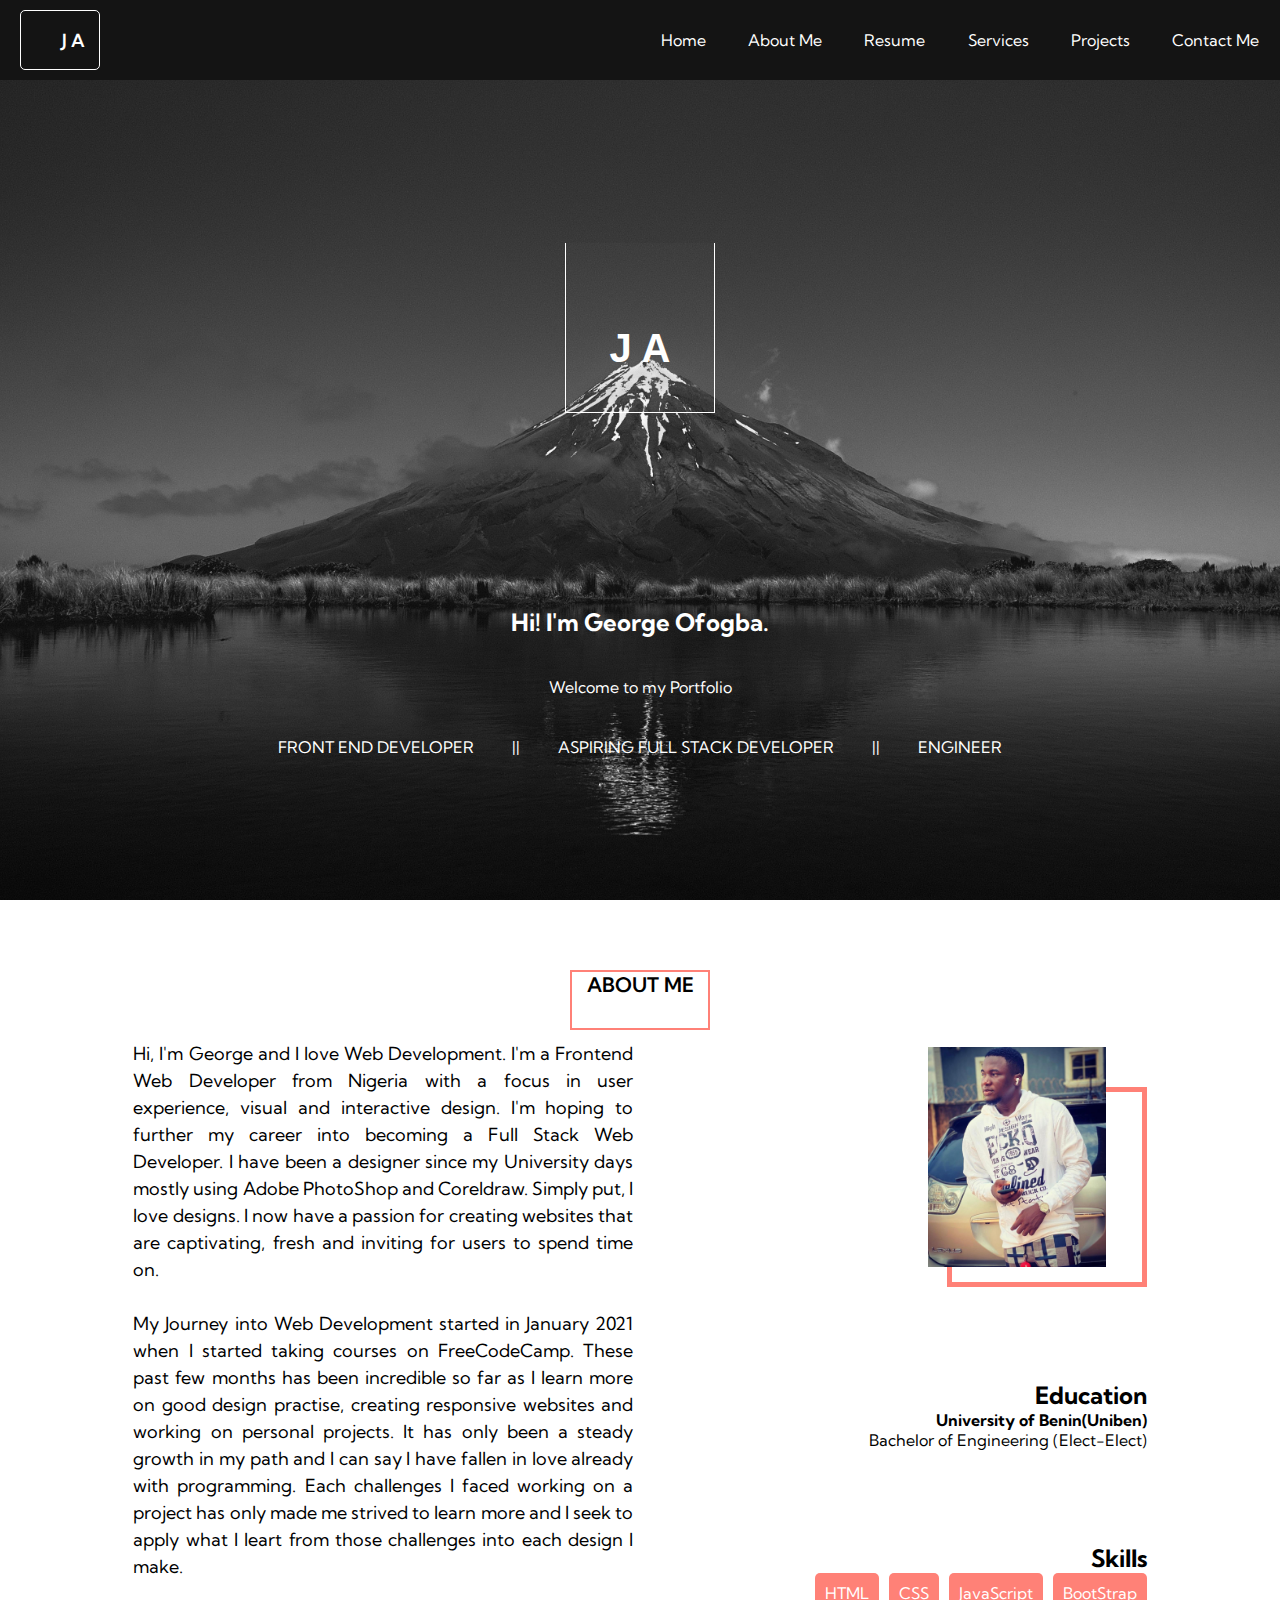
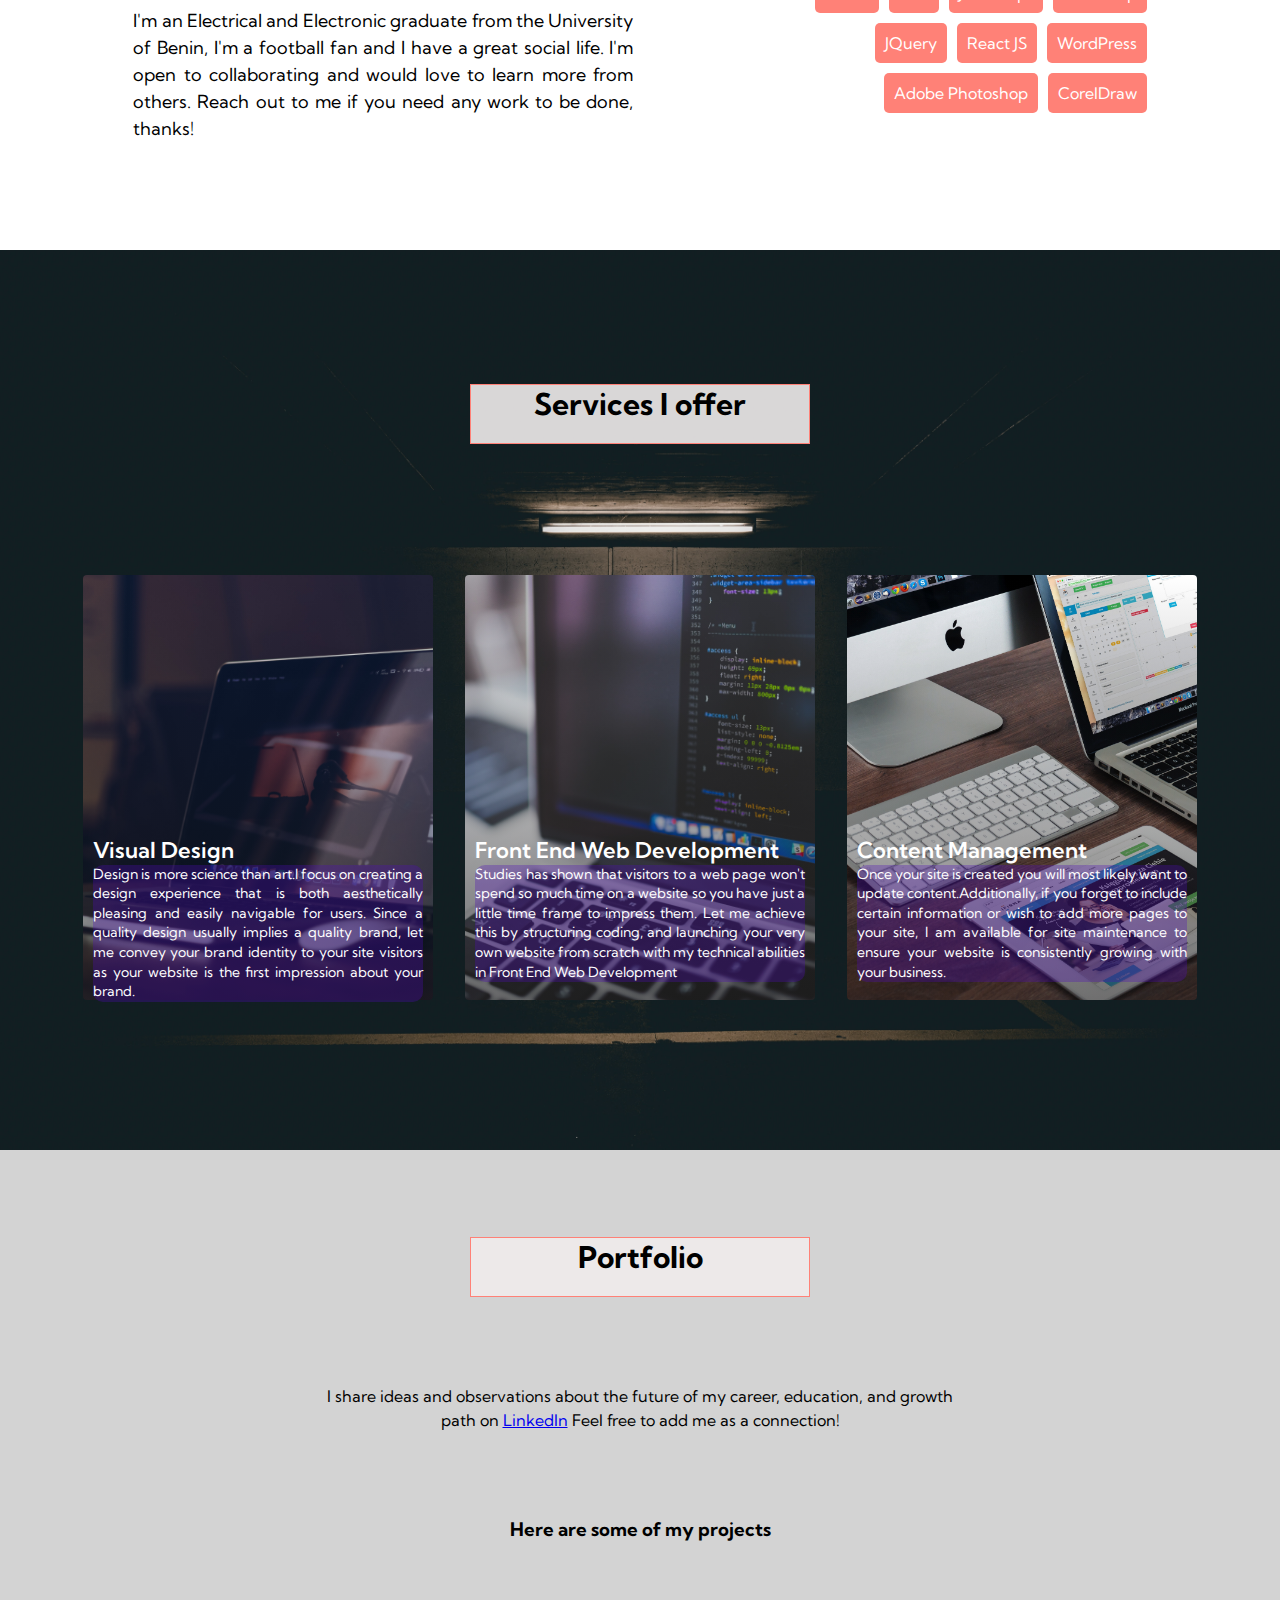
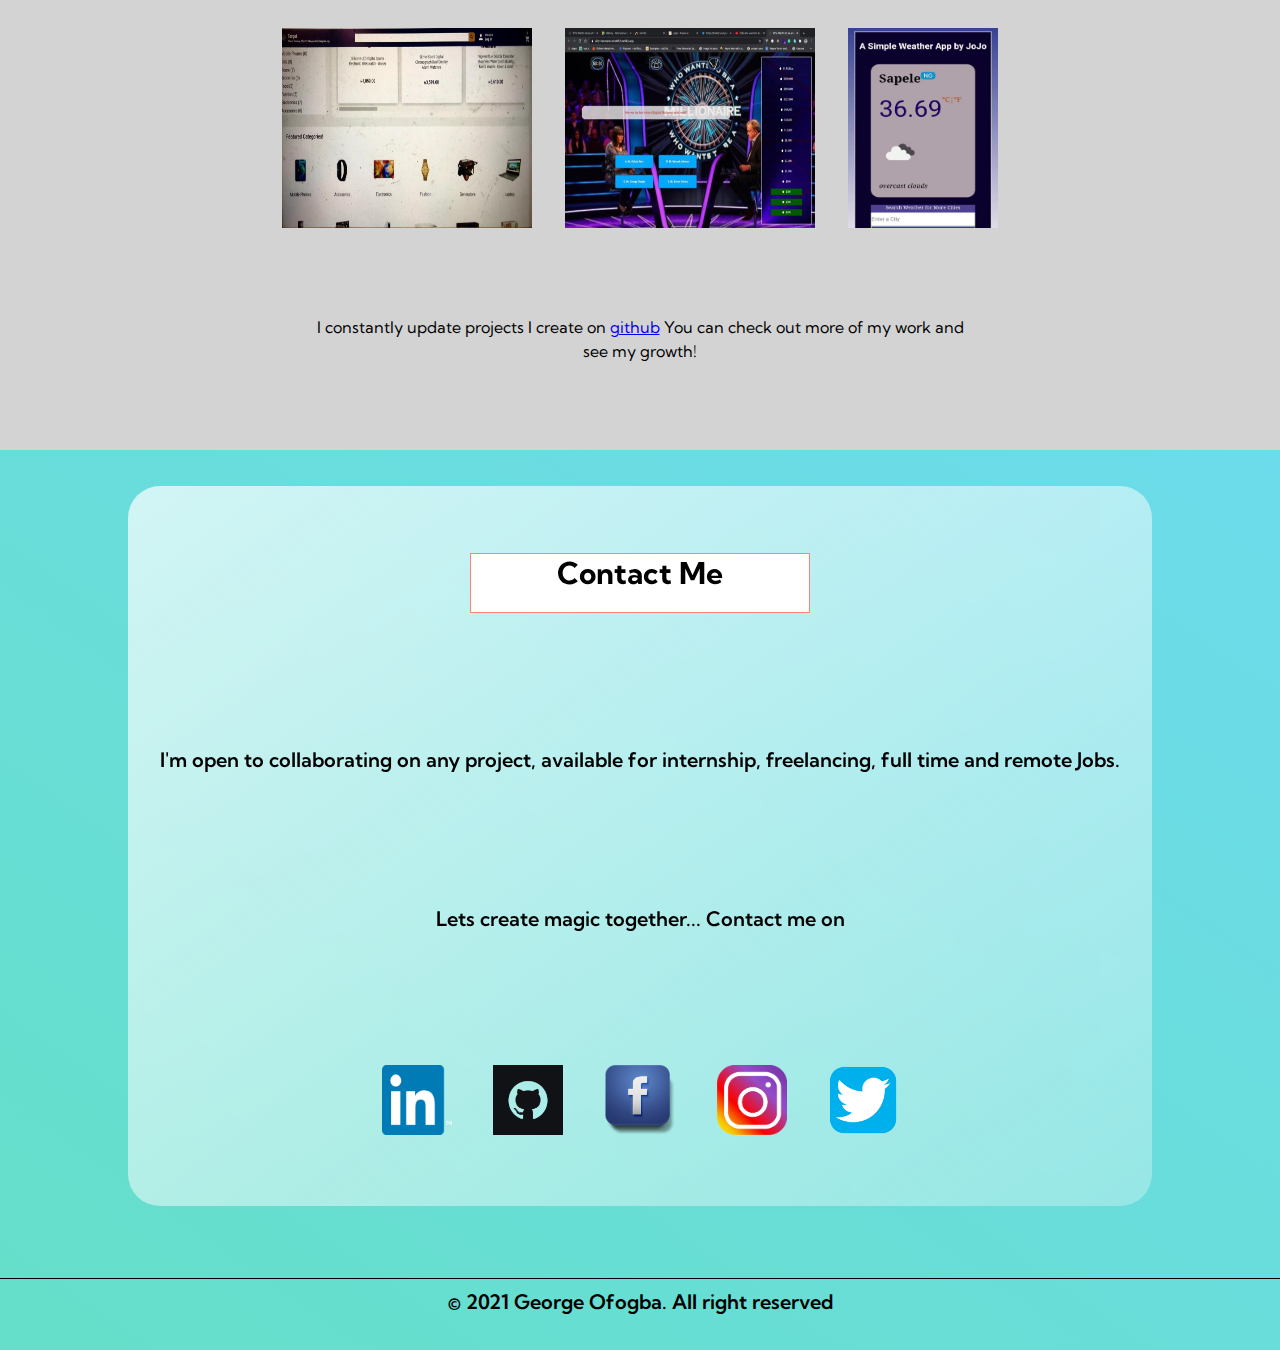
<file: index.html>
<!DOCTYPE html>
<html lang="en">
<head>
    <meta charset="UTF-8">
    <meta http-equiv="X-UA-Compatible" content="IE=edge">
    <meta name="viewport" content="width=device-width, initial-scale=1.0">
    <title>My Personal Portfolio</title>
    <link rel="stylesheet" href="https://use.fontawesome.com/releases/v5.15.2/css/all.css" integrity="sha384-vSIIfh2YWi9wW0r9iZe7RJPrKwp6bG+s9QZMoITbCckVJqGCCRhc+ccxNcdpHuYu" crossorigin="anonymous">
    <link rel="preconnect" href="https://fonts.gstatic.com">
    <link href="https://fonts.googleapis.com/css2?family=Kumbh+Sans:wght@300&display=swap" rel="stylesheet">
    <link rel="stylesheet" href="port-style.css">
    <script src="port-script.js" defer></script>
</head>
<body>
    <!-------------Navigation Section -------------------->
    <nav class='nav' id='nav'>
        <div class="nav-container">
            <div class="logo-container">
                <i class="fab fa-drupal"></i>
                <span>J A</span>
            </div>
            <div class="nav-menu">
                <a class="nav-link" href=#home>Home</a>
                <a class="nav-link" href=#about>About Me</a>
                <a class="nav-link" href="https://drive.google.com/file/d/1dUKe4TyoSa39dlfgR4hFefhhXLr0KuWC/view?usp=sharing" target="_blank">Resume</a>
                <a class="nav-link" href=#services>Services</a>
                <a class="nav-link" href=#portfolio>Projects</a>
                <a class="nav-link" href=#contact>Contact Me</a>
            </div>
            <div class="toggle">
                <i class="fas fa-bars"></i>
                <i class="fas fa-times"></i>
            </div>
        </div>
    </nav>
    <!-----------------------Home Section----------------------->
    <section id="home">
        <div class="home-container">
            <div class="logo-container2">
                <i class="fab fa-drupal"></i>
                <span>J A</span>
            </div>
            <div class="details">
                <h2>Hi! I'm George Ofogba.</h2>
                <p>Welcome to my Portfolio</p>
                <div class="skill-sets">
                    <p>FRONT END DEVELOPER </p>||
                    <p>ASPIRING FULL STACK DEVELOPER</p>||
                    <p> ENGINEER</p>
                </div>
            </div>   
        </div>
    </section>
    <!---------------------------About Section------------------>
    <section id="about">
        <div class="about-container">
            <fieldset class='about-me'>
                <legend><i class="fas fa-user"></i></legend>
                <span>ABOUT ME</span>
            </fieldset>
            <div class="my-details">
                <div class="my-information">
                    <p> Hi, I'm George and I love Web Development. I'm a Frontend Web Developer  from Nigeria with a focus in user experience, visual and interactive design. 
                        I'm hoping to further my career into becoming a Full Stack Web Developer. I have been a designer since my University days mostly using Adobe
                        PhotoShop and Coreldraw. Simply put, I love designs. I now have a passion for creating websites that are
                        captivating, fresh and inviting for users to spend time on.
                    </p><br>
                    <p>
                        My Journey into Web Development started in January 2021 when I started taking courses on FreeCodeCamp. These past few months has been
                        incredible so far as I learn more on good design practise, creating responsive websites and working on personal projects. It has 
                        only been a steady growth in my path and I can say I have fallen in love already with programming. Each challenges I faced working on
                        a project has only made me strived to learn more and I seek to apply what I leart from those challenges into each design I make.
                    </p><br>
                    <p>
                        I'm an Electrical and Electronic graduate from the University of Benin, I'm a football fan and I have a great social life.
                        I'm open to collaborating and would love to learn more from others. Reach out to me if you need any work to be done, thanks!
                    </p>
                </div>
                <div class="profile">
                    <div class="image">
                        <img src="images/profile-pic1.jpeg" alt="my picture">
                    </div>
                    <div class="education">
                        <h2>Education</h2>
                        <h4>University of Benin(Uniben)</h4>
                        <p>Bachelor of Engineering (Elect-Elect)</p>
                    </div>
                    <div class="skills">
                        <h2>Skills</h2>
                        <div class='my-skills'>
                            <p>HTML</p>
                            <p>CSS</p>
                            <p>JavaScript</p>
                            <p>BootStrap</p>
                            <p>JQuery</p>
                            <p>React JS</p>
                            <p>WordPress</p>
                            <p>Adobe Photoshop</p>
                            <p>CorelDraw</p>
                        </div>
                    </div>
                </div>
            </div>
        </div>
    </section>
    <!---------------Services Section------------------------->
    <section id="services">
        <fieldset>
            <legend><i class="fas fa-toolbox"></i></legend>
            <h2>Services I offer</h2>
        </fieldset>
        <div class="visual">
            <div class="vd">
                <h4>Visual Design</h4>
                <span> Design is more science than art.I focus on creating a design experience that is both aesthetically pleasing and easily navigable for users. Since
                    a quality design usually implies a quality brand, let me convey your brand identity to your site visitors as your website is the first impression
                    about your brand.
                </span>
            </div>
            <div class="fd">
                <h4>Front End Web Development</h4>
                <span>Studies has shown that visitors to a web page won't spend so much time on a website so you have just a little time frame to
                    impress them. Let me achieve this by structuring coding, and launching your very own website from scratch with my technical 
                    abilities in Front End Web Development 
                </span>
            </div>
            <div class="cm">
                <h4>Content Management</h4>
                <span>Once your site is created you will most likely want to update content.Additionally, if you forget to include certain information or wish to add 
                    more pages to your site, I am available for site maintenance to ensure your website is consistently growing with your business.
                </span>
            </div>
        </div>
    </section>
    <!-----------------------Portfolio Section------------------------>
    <section id="portfolio">
        <fieldset>
            <legend><i class="fas fa-user-tie"></i></legend>
            <h2>Portfolio</h2>
        </fieldset>
        <p>I share ideas and observations about the future of my career, education, and growth path on <a href="https://www.linkedin.com/in/george-ofogba-075ba6203/" target="_blank">LinkedIn</a> Feel free to add me as a connection!</p>
        <h3>Here are some of my projects</h3>
        <div class="projects">
            <div class="project2">
                <a href="https://soko-store.netlify.app/" target="_blank" class="project-img"><img src="images/targetshop.jpeg" alt=""></a>
            </div>
            <div class="project3">
                <a href="https://jojoarm.github.io/millionaire-quiz/" target="_blank" class="project-img"><img src="images/millionaire-quiz.jpeg" alt=""></a>
            </div>
            <div class="project1">
                <a href="https://blissful-roentgen-4a06d3.netlify.app/" target="_blank" class="project-img"><img src="images/weather-app.jpeg" alt=""></a>
            </div>
        </div>
        <p>I constantly update projects I create on <a href="https://github.com/Jojoarm" target="_blank">github</a> You can check out more of my work and see my growth!</p>
    </section>
    <!---------------------------Contact Section---------------------->
    <section id="contact">
        <div class="contact-container">
            <fieldset>
                <legend><i class="fas fa-address-book"></i></legend>
                <h2>Contact Me</h2>
            </fieldset>
            <p>I'm open to collaborating on any project, available for internship, freelancing, full time and remote Jobs.</p>
            <p>Lets create magic together... Contact me on</p>
            <div class="socials">
                <a href="https://www.linkedin.com/in/george-ofogba-075ba6203/" target="_blank">
                    <img src="images/linkedin.png" alt="linkedin logo">
                </a>
                <a href="https://github.com/Jojoarm" target="_blank">
                    <img src="images/github.png" alt="github logo">
                </a>
                <a id="profile-link" href="https://web.facebook.com/ofogba.george.7" target="_blank">
                    <img src="images/facebook.png">
                </a>
                <a id="profile-link" href="https://www.instagram.com/jojo_armani_mils/" target="_blank">
                    <img src="images/instagram.png">
                </a>
                <a id="profile-link" href="https://twitter.com/JojoArmani24" target="_blank">
                    <img src="images/twitter.png">
                </a>
            </div>
        </div>
        <p class="footer__copy"> &#169; 2021 George Ofogba. All right reserved</p>
    </section>
</body>
</html>
</file>
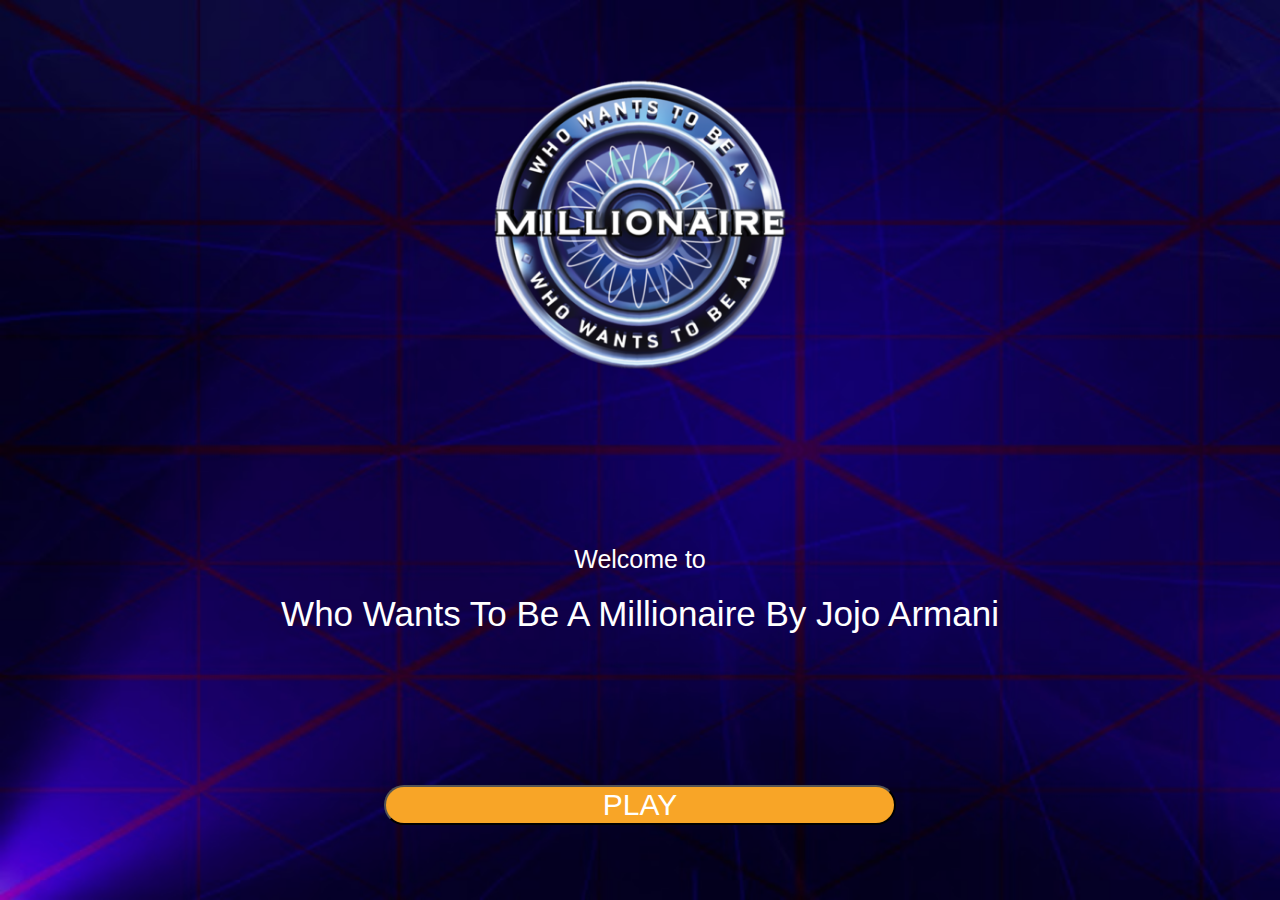
<file: quiz App/index.html>
<!DOCTYPE html>
<html lang="en">
<head>
    <meta charset="UTF-8">
    <meta http-equiv="X-UA-Compatible" content="IE=edge">
    <meta name="viewport" content="width=device-width, initial-scale=1.0">
    <title>Who Want's to be a Millionaire by Jojo Armani</title>
    <link rel="stylesheet" href="quiz-style.css">
    <script src='quiz-script.js'defer></script>
</head>
<body>
    <div class="start-page" id='start-page'>
        <div class="logo" id="logo"></div>
        <div class='writeup'>
            <div class="title">Welcome to</div>
            <div class="game-title">Who Wants To Be A Millionaire By Jojo Armani</div>
        </div>
        <button class="play" id="play">PLAY</button>
    </div>
    <div class="play-game hide" id='play-game'>
        <div class="game-section" id="game-section">
            <div class="life-line" id="life-line">
                <div class="fifty" id="fifty"></div>
                <div class="audience" id="audience"></div>
                <div class="phone" id="phone"></div>
            </div>
            <div class="question" id="question">Question</div>
            <div class="answer" id="answer">
                <!-- <button class="btn" id='ans-btn'>Answer 1</button>
                <button class="btn" id='ans-btn'>Answer 2</button>
                <button class="btn" id='ans-btn'>Answer 3</button>
                <button class="btn" id='ans-btn'>Answer 4</button> -->
            </div>
            <div class="controls">
                <button class="next-btn btn hide" id="next-btn">Next</button>
            </div>
        </div>
        <div class="winning-section" id="winning-section">
            <div class="won" id='won'><p>15)</p><div class='circle'></div><p>$1 Million</p></div>
            <div class="won" id='won'><p>14)</p><div class='circle'></div><p>$500,000</p></div>
            <div class="won" id='won'><p>13)</p><div class='circle'></div><p>$250,000</p></div>
            <div class="won" id='won'><p>12)</p><div class='circle'></div><p>$125,000</p></div>
            <div class="won" id='won'><p>11)</p><div class='circle'></div><p>$64,000</p></div>
            <div class="won" id='won'><p>10)</p><div class='circle'></div><p>$32,000</p></div>
            <div class="won" id='won'><p>9)</p><div class='circle'></div><p>$16,000</p></div>
            <div class="won" id='won'><p>8)</p><div class='circle'></div><p>$8,000</p></div>
            <div class="won" id='won'><p>7)</p><div class='circle'></div><p>$4,000</p></div>
            <div class="won" id='won'><p>6)</p><div class='circle'></div><p>$2,000</p></div>
            <div class="won" id='won'><p>5)</p><div class='circle'></div><p>$1,000</p></div>
            <div class="won" id='won'><p>4)</p><div class='circle'></div><p>$500</p></div>
            <div class="won" id='won'><p>3)</p><div class='circle'></div><p>$300</p></div>
            <div class="won" id='won'><p>2)</p><div class='circle'></div><p>$200</p></div>
            <div class="won" id='won'><p>1)</p><div class='circle'></div><p>$100</p></div>
        </div>
    </div>
    <div class="game-end hide" id='game-end'>
        <div class='show-winnings' id='show-winnings'>Game Over!</div>
        <button class="restart-btn btn" id="restart-btn">Play Again</button>
    </div>
</body>
</html>
</file>
<file: port-style.css>
*{
    padding: 0;
    margin: 0;
    box-sizing: border-box;
    font-family: 'kumbh Sans', sans-serif;
    scroll-behavior: smooth;
}
body{
    
}
.nav{
    height: 80px;
    background: #141414;
    color: #fff;
    top: 10;
    width: 100%;
    position: fixed;
    display: flex;
    z-index: 999;
}
.nav-container{
    width: 100%;
    display: flex;
    justify-content: space-between;   
    align-items: center;
    align-content: center;
}
.logo-container{
    width: 80px;
    height: 60px;
    margin-left: 20px;
    border: 1px solid white;
    border-radius: 5px;
    display: flex;
    justify-content: space-around;
    align-items: center;
    align-content: center;
    font-size: 14px;
}
.logo-container .fa-drupal{
    align-self: center;
    font-size: 30px;
    outline: white;
    color: #ff8177
}
.logo-container span{
    font-size: 18px;
    font-weight: 600;
}
.toggle{
    display: none;
}
.fa-bars, .fa-times{
    display: none;
    font-size: 24px;
    margin-right: 10px;
}
.nav-menu{
    width: 50%;
    display: flex;
    justify-content: space-around;
}
.nav-link{
    color: #fff;
    text-decoration: none;
    font-size: 16px;
}
.nav-link:hover{
    text-decoration: underline;
    transform: scaleX(1.12);
    color: #ff8177;
}
#home{
    width: 100%;
    min-height: 100vh;
    background: url(images/pexels-tyler-lastovich-997443.jpg);
    background-size: cover;
    background-repeat: no-repeat;
    background-position: center center;
    background-attachment: fixed;
    display: flex;
    justify-content: center;
    z-index: -1;
    /* position: sticky; */
    top: 0;
}
.home-container{
    margin-top: 50px;
    width: 80%;
    height: 100vh;
    display: flex;
    flex-direction: column;
    justify-content: space-evenly;
    align-items: center;
    align-content: center;
    color: white;
}
.logo-container2{
    display: flex;
    flex-direction: column;
    justify-content: space-evenly;
    width: 150px;
    height: 170px;
    border: 1px solid white;
    background-color: rgb(255, 255, 255, 0.02);
    align-items: center;
    border-top: none;
}
.logo-container2 .fa-drupal{
    color: #ff8177;
    font-size: 60px;
}
.logo-container2 span{
    color: white;
    font-size: 40px;
    font-weight: 600;
    font-family: -apple-system, BlinkMacSystemFont, 'Segoe UI', Roboto, Oxygen, Ubuntu, Cantarell, 'Open Sans', 'Helvetica Neue', sans-serif;

}
.details{
    height: 150px;
    display: flex;
    flex-direction: column;
    justify-content: space-between;
    text-align: center;
}
.details .skill-sets{
    display: flex;
    width: 800px;
    justify-content: space-evenly;
}
/*about section*/
#about{
    width: 100%;
    min-height: 100vh;
    /* background-image: linear-gradient(-172deg, rgb(244, 244, 244, 0) 30%, #ffffff calc(30% + 2px)); I used the calc (30% + 2px) to remove the jaggness by providing a smooting transition of the 2 pictures */
    background: #ffff;
    padding: 20px 0;
}
.about-container{
    min-height: 100%;
    width: 100%;
    display: flex;
    flex-direction: column;
    justify-content: space-evenly;
    gap: 10px;
    align-items: center;
    align-content: center;
    margin: 10px, 0;
    padding: 0 20px;
}
.about-me{
    width: 140px;
    height: 60px;
    border: 2px solid #ff8177;
    text-align: center;
    font-size: 20px;
    font-weight: 600;
    display: flex;
    justify-content: center;
    align-items: center;
}
.about-me .fa-user{
    color: #ff8177;
}
.my-details{
    width: 100%;
    display: flex;
    margin: 0 10px;
    justify-content: space-evenly;
    align-items: flex-start;
}
.profile{
    height: 80vh;
    display: flex;
    align-items: flex-end;
    flex-direction: column;
    justify-content: space-around;
}
.image{
    width: 200px;
    height: 200px;
    border: 5px solid #ff8177;
    display: flex;
    justify-content: center;
    align-items: center;
    padding: 0 60px 60px 0;
}
.image img{
    height: 220px;
    /* border-radius: 50%; */
}
.education{
    display: flex;
    flex-direction: column;
    align-items: flex-end;
    justify-content: space-around;
}
.my-information{
    width: 500px;
    font-size: 18px;
    text-align: justify;
    line-height: 1.5;
}
.skills{
    display: flex;
    flex-direction: column;
    justify-content: space-around;
    align-items: flex-end;
}

.my-skills{
    display: flex;
    width: 400px;
    justify-content: flex-end;
    flex-wrap: wrap;
    gap: 10px;
}
.my-skills p{
    color: white;
    background-color: #ff8177;
    padding: 10px;
    border-radius: 5px;
}
/*Services Section*/
#services{
    width: 100%;
    min-height: 100vh;
    display: flex;
    flex-direction: column;
    justify-content: space-evenly;
    align-items: center;
    align-content: center;
    background: url(images/pexels-oleg-magni-1040499.jpg);
    background-size: cover;
    background-repeat: no-repeat;
    background-position: center center;
    padding: 20px 0;
}
#services fieldset{
    width: 340px;
    height: 60px;
    background-color: rgba(240, 235, 235, 0.9);
    border: 1px solid rgb(255, 129, 119);
    text-align: center;
    font-size: 20px;
    font-weight: 600;
    display: flex;
    justify-content: center;
    align-items: center;
}
#services .fa-toolbox{
    color: #ff8177;
}
#services h1{
    /* color: #ff8177; */
    /* margin-bottom: 5rem; */
    font-size: 2.5rem;
}
.visual {
    display: flex;
    justify-content: center;
    flex-wrap: wrap;
}
.vd, .fd, .cm{
    margin: 1rem;
    height: 425px;
    width: 350px;
    border-radius: 4px;
    background-size: cover;
    background-repeat: no-repeat;
    background-position: center center;
    position: relative;
    color: #fff;
    line-height: 1.4;
}
.vd span, .fd span, .cm span{
    position: absolute;
    top: 280px;
    margin: 10px;
    font-size: 14px;
    text-align: justify;
    background-color: rgba(78, 9, 190, 0.3);
    border-radius: 10px;
}
.vd h4, .fd h4, .cm h4{
    position: absolute;
    top: 250px;
    font-size: 22px;
    margin: 10px;
    font-weight: 600;
}
.vd:hover, .fd:hover, .cm:hover{
    transform: scale(1.075);
    transition: 0.2s ease-in;
    cursor: pointer;
}
.vd{
    background-image: linear-gradient(to bottom, rgba(0,0,0,0) 0%, rgba(17,17,17,0.6) 100%), url('/images/pexels-hasan-albari-1229861.jpg');;
}
.fd{
    background-image: linear-gradient(to bottom, rgba(0,0,0,0) 0%, rgba(17,17,17,0.6) 100%), url('/images/pexels-negative-space-160107.jpg');;
}
.cm{
    background-image: linear-gradient(to bottom, rgba(0,0,0,0) 0%, rgba(17,17,17,0.6) 100%), url('/images/pexels-pixabay-39284.jpg');;
}

/*Portfolio section*/
#portfolio{
    width: 100%;
    min-height: 100vh;
    display: flex;
    flex-direction: column;
    justify-content: space-evenly;
    text-align: center;
    flex-wrap: wrap;
    align-items: center;
    align-content: center;
    background: lightgray;
    background-size: cover;
    background-repeat: no-repeat;
    background-position: center center;
}
#portfolio fieldset{
    width: 340px;
    height: 60px;
    background-color: rgba(240, 235, 235, 0.9);
    border: 1px solid rgb(255, 129, 119);
    text-align: center;
    font-size: 20px;
    font-weight: 600;
    display: flex;
    justify-content: center;
    align-items: center;
}
#portfolio .fa-user-tie{
    color: #ff8177;
}
#portfolio p{
    font-size: 16px;
    font-weight: 400;
    width: 650px;
    line-height: 1.5;
}
.projects{
    width: 750px;
    display: flex;
    justify-content: space-around;
    align-items: center;
    flex-wrap: wrap;
}
.project1{
    width: 150px;
    height: 200px;
    border-radius: 10px;
}
.project2, .project3{
    width: 250px;
    height: 200px;
    border-radius: 10px;
}
.project1:hover, .project2:hover, .project3:hover{
    transform: scale(1.045);
    transition: 0.2s ease-in;
    cursor: pointer;
}
.project1 img, .project2 img, .project3 img{
    width: 100%;
    height: 100%;
}

/*Contact Section*/
#contact{
    width: 100%;
    min-height: 100vh;
    display: flex;
    flex-direction: column;
    justify-content: space-around;
    align-items: center;
    align-content: center;
    background: linear-gradient(to right top, #65dfc9, #6cdbeb);
    color: black;
}
.contact-container{
    width: 80%;
    height: 80vh;
    display: flex;
    flex-direction: column;
    justify-content: space-around;
    align-items: center;
    align-content: center;
    text-align: center;
    flex-wrap: wrap;
    color: black;
    background: white;
    background: linear-gradient(to right bottom, 
    rgba(255, 255, 255, 0.7), 
    rgba(255,255,255, 0.3));
    border-radius: 2rem;
    z-index: 2;
    backdrop-filter: blur(2rem);
    position: relative;
}

#contact fieldset{
    width: 340px;
    height: 60px;
    background-color: white;
    border: 1px solid rgb(255, 129, 119);
    color: black;
    text-align: center;
    font-size: 20px;
    font-weight: 600;
    display: flex;
    justify-content: center;
    align-items: center;
} 
#contact .fa-address-book{
    color: rgb(255, 129, 119)
}
#contact p{
    font-size: 20px;
    font-weight: 600;
}
.socials{
    display: flex;
    justify-content: space-evenly;
    width: 600px;
    flex-wrap: wrap;
}
.socials img{
    width: 70px;
    height: 70px;
}
.socials img:hover{
    transform: scale(1.075);
    transition: 0.2s ease-in;
}
.footer__copy{
    color: black;
    text-align: center;
    border-top: 1px solid black;
    padding-top: 10px;
    width: 100%
}

@media screen and (max-width: 1000px){
    .my-information{
        width: 500px;
        font-size: 16px;
        text-align: justify;
        line-height: 1.5;
    }
}
@media screen and (max-width: 880px){
    .nav-menu{
        width: 300px;
        height: 400px;
        background: #141414;
        top: 80px;
        right: 0px;
        display: none;
        flex-direction: column;
        position: absolute;
        align-items: center;
        
        transition: all .5s ease-in;
    }
    .toggle{
        display: flex;
    }
    .fa-bars{
        display: flex;
    }
    .fa-times{
        display: none;
    }
    .active {
        display: flex;
    }
    .remove{
        display: none;
    }
    .details .skill-sets{
        display: flex;
        width: 600px;
        justify-content: space-evenly;
    }
    .details .skill-sets p{
        font-size: 14px;
    }
    .my-information{
        width: 500px;
        font-size: 14px;
        line-height: 1.5;
    }
    .profile{
        height: 60vh;
        justify-content: space-evenly;
    }
    .image{
        width: 150px;
        height: 150px;
    }
    .image img{
        height: 170px;
        /* border-radius: 50%; */
    }
    .my-skills{
        width: 250px;
        gap: 5px;
    }
    .education{
        font-size: 12px;
    }
    .my-skills p{
        padding: 5px;
        font-size: 14px;
    }
    #services fieldset{
        width: 330px;
        height: 50px;
        font-size: 15px;
        font-weight: 500;
    }
    .vd, .fd, .cm{
        margin: .7rem;
        height: 335px;
        width: 270px;
        line-height: 1.3;
    }
    .vd span, .fd span, .cm span{
        top: 180px;
        font-size: 13px;
        background-color: rgba(0, 0, 0, 0.5);
    }
    .vd h4, .fd h4, .cm h4{
        top: 150px;
        font-size: 16px;
    }
    #portfolio p{
        font-size: 14px;
        width: 500px;
    }
    .projects{
        width: 550px;
    }
    .project1{
        width: 100px;
        height: 150px;
    }
    .project2, .project3{
        width: 200px;
        height: 150px;
    }
    #contact p{
        font-size: 14px;
    }
    .socials{
        width: 500px;
    }
    .socials img{
        width: 60px;
        height: 60px;
    }
}

@media screen and (max-width: 600px){
    .about-me, 
    #services fieldset,
    #portfolio fieldset,
    #contact fieldset{
        width: 140px;
        height: 60px;
        font-size: 14px;
    }

    .details .skill-sets{
        display: flex;
        width: 350px;
        justify-content: space-around;
    }
    .details .skill-sets p{
        font-size: 12px;
        padding-left: 10px;
    }
    .my-information{
        width: 350px;
        font-size: 12px;
        line-height: 1.2;
        text-align: justify;
    }
    .profile{
        height: 50vh;
        padding-top: 25px;
        justify-content: space-evenly;
    }
    .image{
        width: 130px;
        height: 130px;
    }
    .image img{
        height: 160px;
        /* border-radius: 50%; */
    }
    .my-skills{
        width: 180px;
        gap: 5px;
    }
    .education{
        font-size: 10px;
    }
    .my-skills p{
        padding: 3px;
        font-size: 10px;
    }
    .vd, .fd, .cm{
        margin: .5rem;
        height: 300px;
        width: 250px;
        line-height: 1.3;
    }
    .vd span, .fd span, .cm span{
        top: 160px;
        font-size: 12px;
    }
    .vd h4, .fd h4, .cm h4{
        top: 140px;
        font-size: 14px;
    }
    #portfolio p{
        font-size: 14px;
        width: 350px;
    }
    .projects{
        flex-direction: column;
        width: 350px;
    }
    .project1{
        width: 100px;
        height: 150px;
        margin: 10px 0;
    }
    .project2, .project3{
        width: 200px;
        height: 150px;
        margin: 10px 0;
    }
    #contact p{
        width: 270px;
        font-size: 12px;
    }
    .socials{
        width: 320px;
    }
    .socials img{
        width: 35px;
        height: 35px;
    }
}
</file>
<file: quiz App/quiz-style.css>
*, *::before, *::after{
    box-sizing: border-box;
}
body{
    padding: 0;
    margin: 0;
    justify-content: center;
    align-items: center;
}
.start-page{
    height: 100vh;
    width: 100vw;
    background: url(images/quiz\ background.jpg);
    background-size: cover;
    display: flex;
    flex-direction: column;
    justify-content: space-around;
    align-items: center;
}
.logo{
    height: 300px;
    width: 300px;
    border: 50%;
    background: url(images/WWTBAM_US_Logo.png);
    background-size: cover;
}
.writeup{
    display: flex;
    flex-direction: column;
    justify-content: center;
    align-items: center;
}
.title{
    color: white;
    font-size: 25px;
    margin: 20px;
    font-family:'Gill Sans', 'Gill Sans MT', Calibri, 'Trebuchet MS', sans-serif;
}
.game-title{
    color: white;
    font-size: 35px;
    font-family: Impact, Haettenschweiler, 'Arial Narrow Bold', sans-serif;
    text-align: center;
}
.play{
    width: 40vw;
    height: 40px;
    background-color: rgb(248, 165, 39);
    color: black;
    border-radius: 20px;
    font-size: 30px;
    text-align: center;
    font-family:Verdana, Geneva, Tahoma, sans-serif;
    color: white;
    cursor: pointer;
}
.hide{
    display: none;
}
.start-page.hide{
    display: none;
}
.play-game{
    width: 100vw;
    height: 100vh;
    display: flex;
    justify-content: space-between;
    background: url(images/game-background.jpg);
    background-size: cover;
}
.play-game.hide{
    display: none;
}
.game-section{
    display: flex;
    flex-direction: column;
    justify-content: space-between;
    align-items: center;
    width: 70%;
    margin: 20px;
}
.life-line{
    display: flex;
    justify-content: space-around;
    width: 100%;
    height: 80px;
}
.fifty, .audience, .phone{
    height: 60px;
    width: 80px;
    border-radius: 20px;
    
}
.fifty{
    background: url(images/50-50-icon.png);
    background-size:cover;
}
.audience{
    background: url(images/audience-icon.png);
    background-size: cover;
}
.phone{
    background: url(images/phone-icon.png);
    background-size: cover;
}
.question{
    width: 70%;
    min-height: 60px;
    background-color: rgb(240, 236, 236, 0.6);
    border-radius: 20px;
    color:rgb(0, 24, 24);
    text-align: center;
    font-size: 20px;
}
/*Editing the Answer Sections giving colors to right and wrong answers*/
:root {
    --hue-neutral: 200;
    --hue-wrong: 0;
    --hue-correct: 145;
}
.answer{
    display: grid;
    grid-template-columns: repeat(2, auto);
    gap: 30px;
    margin: 20px 0;
}
.btn{
    --hue: var(--hue-neutral);
    background-color: hsl(var(--hue), 100%, 50%);
    border: 2px solid hsl(var(--hue), 100%, 30%);
    width: 220px;
    height: 60px;
    border-radius: 5px;
    padding: 5px 10px;
    color: white;
    outline: none;
    font-size: 20px;
    font-weight: bold;
    cursor: pointer;
}
.btn:hover{
    border-color: black;
}
/*Adding different colors to right and wrong answers*/
.btn.correct{
    --hue: var(--hue-correct);
    color: black;
}
.btn.wrong{
    --hue: var(--hue-wrong);
}
.controls{
    display: flex;
    justify-content: center;
    align-items: center;
}

/*Winning Section*/
.winning-section{
    display: flex;
    flex-direction: column;
    justify-content: space-between;
    align-items: center;
    width: 20%;
    height: 95%;
    color: white;
    margin: 20px;
    border: 2px solid white;
    background: url(images/quiz\ background.jpg);
    background-size: cover;
}
.won{
    display: flex;
    justify-content: space-around;
    align-items: center;
    text-align: left;
    font-size: 12px;
    gap: 30px;
}
.circle{
    width: 10px;
    height: 10px;
    border-radius: 50%;
    background-color: white;
}
.got-it{
    --hue: var(--hue-correct);
    color: hsl(var(--hue), 100%, 50%); 
}
.failed{
    --hue: var(--hue-wrong);
    color: hsl(var(--hue), 100%, 50%);
}

/*Game End Section*/
.game-end{
    background: url(images/quiz\ background.jpg);
    background-size: cover;
    width: 100vw;
    height: 100vh;
    display: flex;
    flex-direction: column;
    justify-content: space-evenly;
    align-items: center;
    align-content: center;
}
.game-end.hide{
    display: none;
}
.show-winnings{
    font-size: 30px;
    color:white;
}



@media screen and (max-width: 760px) {
    .game-title {
        font-size: 20px;
    }
    .btn{
        width: 150px;
        height: 40px;
    }
    .fifty, .audience, .phone{
        height: 44px;
        width: 60px;
    }
    .answer{
        display: grid;
        grid-template-columns: repeat(1, auto);
        gap: 10px;
        margin: 20px 0;
    }
    .game-section{
        width: 60%;
    }
    .winning-section{
        width: 40%
    }
}
</file>
